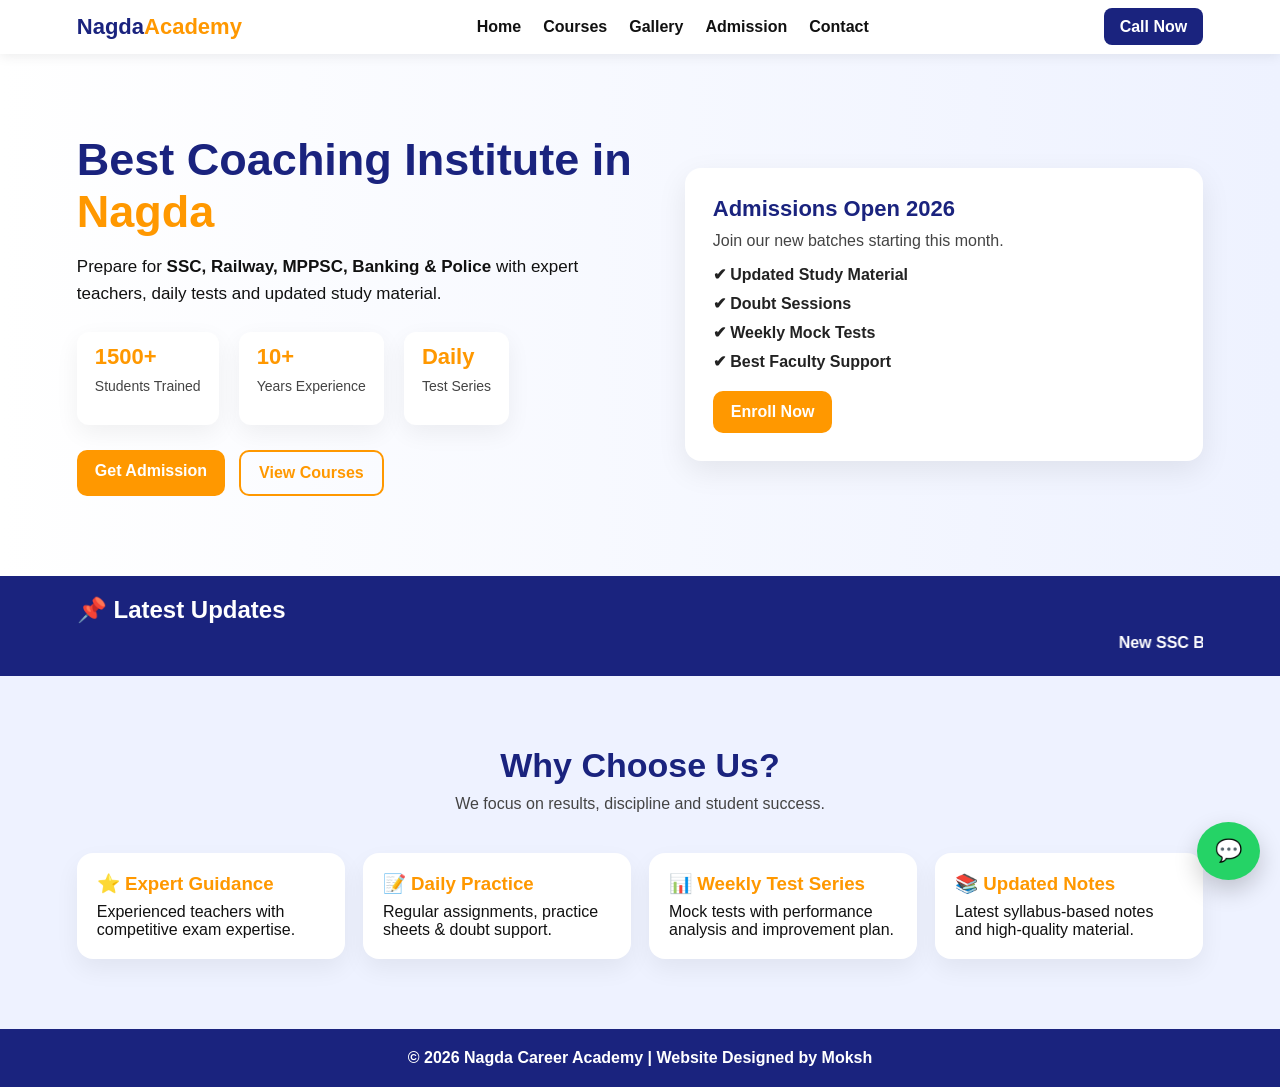
<file: index.html>
<!DOCTYPE html>
<html lang="en">

<head>
  <meta charset="UTF-8" />
  <meta name="viewport" content="width=device-width, initial-scale=1.0" />
  <title>Nagda Career Academy | Home</title>
  <link rel="stylesheet" href="style.css" />
</head>
<body>

  <!-- Navbar -->
  <header class="header">
    <nav class="navbar">
      <div class="logo">Nagda<span>Academy</span></div>

      <ul class="nav-links" id="navLinks">
        <li><a class="active-link" href="index.html">Home</a></li>
        <li><a href="courses.html">Courses</a></li>
        <li><a href="gallery.html">Gallery</a></li>
        <li><a href="admission.html">Admission</a></li>
        <li><a href="contact.html">Contact</a></li>
      </ul>

      <div class="nav-btns">
        <a href="tel:+918643054797" class="call-btn">Call Now</a>
        <button class="menu-btn" id="menuBtn">☰</button> 
      </div>
    </nav>
  </header>

  <!-- Hero -->
  <section class="hero">
    <div class="hero-content fade-in">
      <h1>Best Coaching Institute in <span>Nagda</span></h1>
      <p>
        Prepare for <b>SSC, Railway, MPPSC, Banking & Police</b> with expert teachers,
        daily tests and updated study material.
      </p>

      <div class="hero-stats">
        <div class="stat">
          <h3>1500+</h3>
          <p>Students Trained</p>
        </div>
        <div class="stat">
          <h3>10+</h3>
          <p>Years Experience</p>
        </div>
        <div class="stat">
          <h3>Daily</h3>
          <p>Test Series</p>
        </div>
      </div>

      <div class="hero-buttons">
        <a href="admission.html" class="btn">Get Admission</a>
        <a href="courses.html" class="btn-outline">View Courses</a>
      </div>
    </div>

    <div class="hero-card slide-in">
      <h2>Admissions Open 2026</h2>
      <p>Join our new batches starting this month.</p>
      <ul>
        <li>✔ Updated Study Material</li>
        <li>✔ Doubt Sessions</li>
        <li>✔ Weekly Mock Tests</li>
        <li>✔ Best Faculty Support</li>
      </ul>
      <a href="admission.html" class="btn">Enroll Now</a>
    </div>
  </section>

  <!-- Notice Board -->
  <section class="notice-board">
    <div class="notice-box">
      <h2>📌 Latest Updates</h2>
      <marquee behavior="scroll" direction="left">
        New SSC Batch Starting from 10 April | Railway Mock Test Every Sunday | MPPSC Special Batch Admissions Open |
        Free Demo Class Available
      </marquee>
    </div>
  </section>

  <!-- Why Choose Us -->
  <section class="section why">
    <h2 class="section-title">Why Choose Us?</h2>
    <p class="section-subtitle">We focus on results, discipline and student success.</p>

    <div class="why-grid">
      <div class="why-card reveal">
        <h3>⭐ Expert Guidance</h3>
        <p>Experienced teachers with competitive exam expertise.</p>
      </div>

      <div class="why-card reveal">
        <h3>📝 Daily Practice</h3>
        <p>Regular assignments, practice sheets & doubt support.</p>
      </div>

      <div class="why-card reveal">
        <h3>📊 Weekly Test Series</h3>
        <p>Mock tests with performance analysis and improvement plan.</p>
      </div>

      <div class="why-card reveal">
        <h3>📚 Updated Notes</h3>
        <p>Latest syllabus-based notes and high-quality material.</p>
      </div>
    </div>
  </section>

  <!-- Footer -->
  <footer class="footer">
    <p>© 2026 Nagda Career Academy | Website Designed by Moksh</p>
  </footer>

  <!-- WhatsApp Floating -->
  <a class="whatsapp-float" href="https://wa.me/919999999999" target="_blank">💬</a>

  <script src="script.js"></script>
</body>

</html>


<!-- 1 year vala kitne me purchase hota hai? kis platform se benefit + discount milegi?  -->
</file>
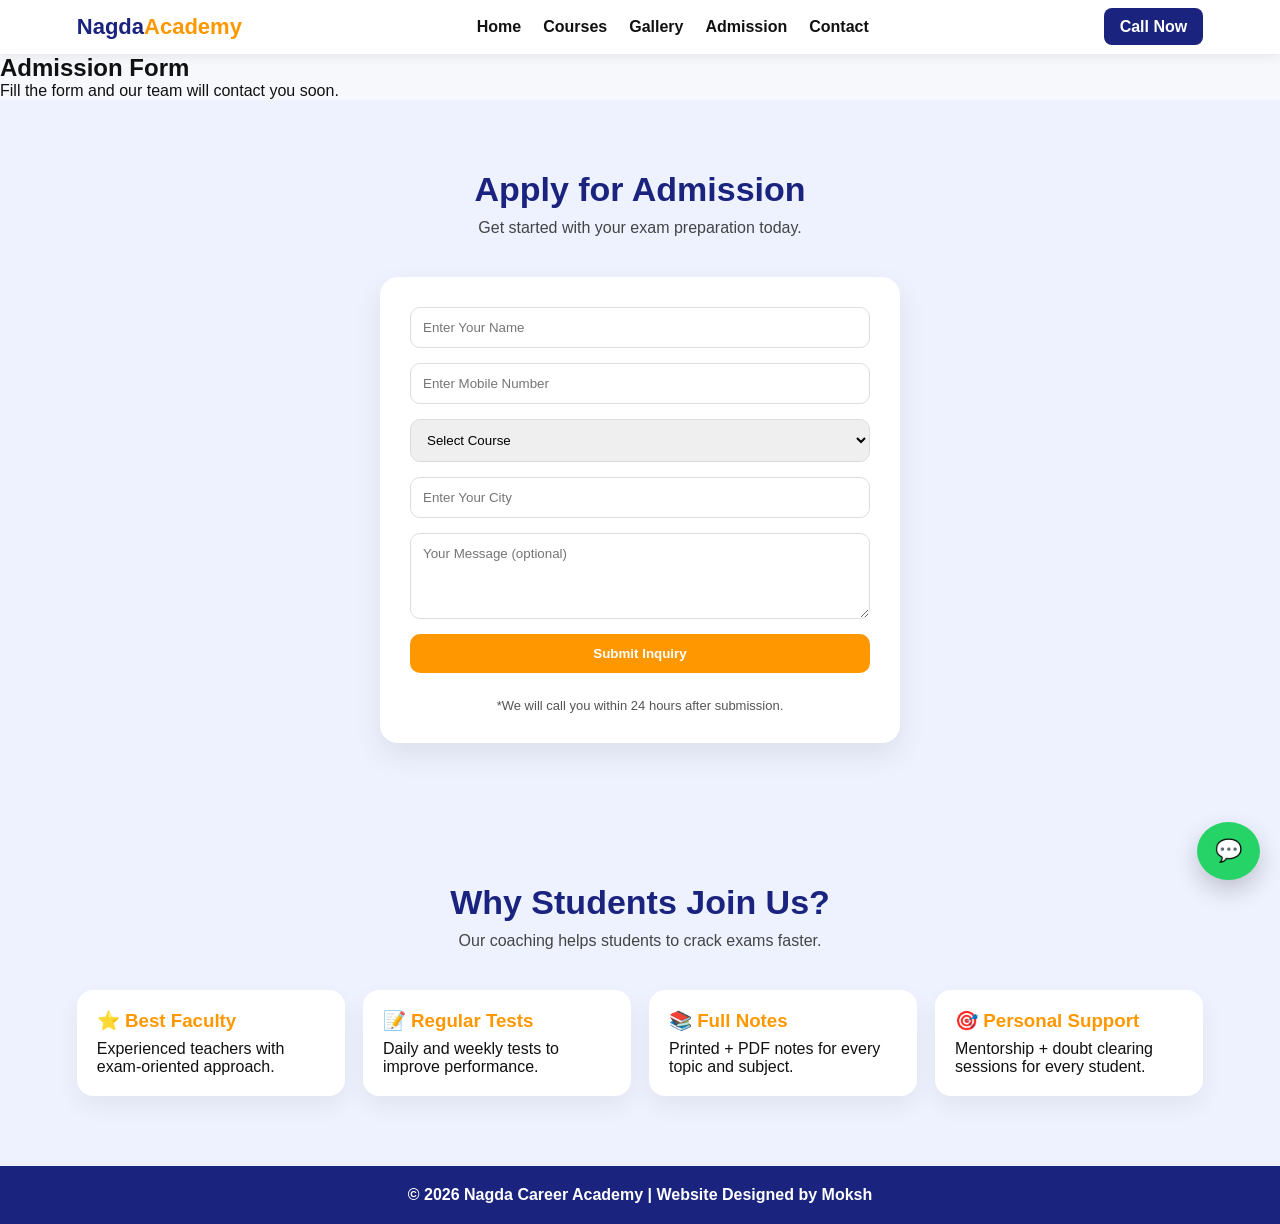
<file: admission.html>
<!DOCTYPE html>
<html lang="en">
<head>
  <meta charset="UTF-8" />
  <meta name="viewport" content="width=device-width, initial-scale=1.0" />
  <title>Nagda Career Academy | Admission</title>
  <link rel="stylesheet" href="style.css" />
</head>
<body>

  <header class="header">
    <nav class="navbar">
      <div class="logo">Nagda<span>Academy</span></div>

      <ul class="nav-links" id="navLinks">
        <li><a href="index.html">Home</a></li>
        <li><a href="courses.html">Courses</a></li>
        <li><a href="gallery.html">Gallery</a></li>
        <li><a class="active-link" href="admission.html">Admission</a></li>
        <li><a href="contact.html">Contact</a></li>
      </ul>

      <div class="nav-btns">
        <a href="tel:+919999999999" class="call-btn">Call Now</a>
        <button class="menu-btn" id="menuBtn">☰</button>
      </div>
    </nav>
  </header>

  <section class="page-banner">
    <h1 class="fade-in">Admission Form</h1>
    <p class="fade-in">Fill the form and our team will contact you soon.</p>
  </section>

  <section class="section admission">
    <h2 class="section-title reveal">Apply for Admission</h2>
    <p class="section-subtitle reveal">Get started with your exam preparation today.</p>

    <form class="admission-form reveal">
      <input type="text" placeholder="Enter Your Name" required />
      <input type="tel" placeholder="Enter Mobile Number" required />

      <select required>
        <option value="">Select Course</option>
        <option>SSC</option>
        <option>Railway</option>
        <option>MPPSC</option>
        <option>Police</option>
        <option>Banking</option>
        <option>NDA/CDS</option>
      </select>

      <input type="text" placeholder="Enter Your City" required />

      <textarea placeholder="Your Message (optional)" rows="4"></textarea>

      <button type="submit" class="btn">Submit Inquiry</button>

      <p class="form-note">
        *We will call you within 24 hours after submission.
      </p>
    </form>
  </section>

  <section class="section why">
    <h2 class="section-title reveal">Why Students Join Us?</h2>
    <p class="section-subtitle reveal">Our coaching helps students to crack exams faster.</p>

    <div class="why-grid">
      <div class="why-card reveal">
        <h3>⭐ Best Faculty</h3>
        <p>Experienced teachers with exam-oriented approach.</p>
      </div>

      <div class="why-card reveal">
        <h3>📝 Regular Tests</h3>
        <p>Daily and weekly tests to improve performance.</p>
      </div>

      <div class="why-card reveal">
        <h3>📚 Full Notes</h3>
        <p>Printed + PDF notes for every topic and subject.</p>
      </div>

      <div class="why-card reveal">
        <h3>🎯 Personal Support</h3>
        <p>Mentorship + doubt clearing sessions for every student.</p>
      </div>
    </div>
  </section>

  <footer class="footer">
    <p>© 2026 Nagda Career Academy | Website Designed by Moksh</p>
  </footer>

  <a class="whatsapp-float" href="https://wa.me/919999999999" target="_blank">💬</a>

  <script src="script.js"></script>
</body>
</html>
</file>
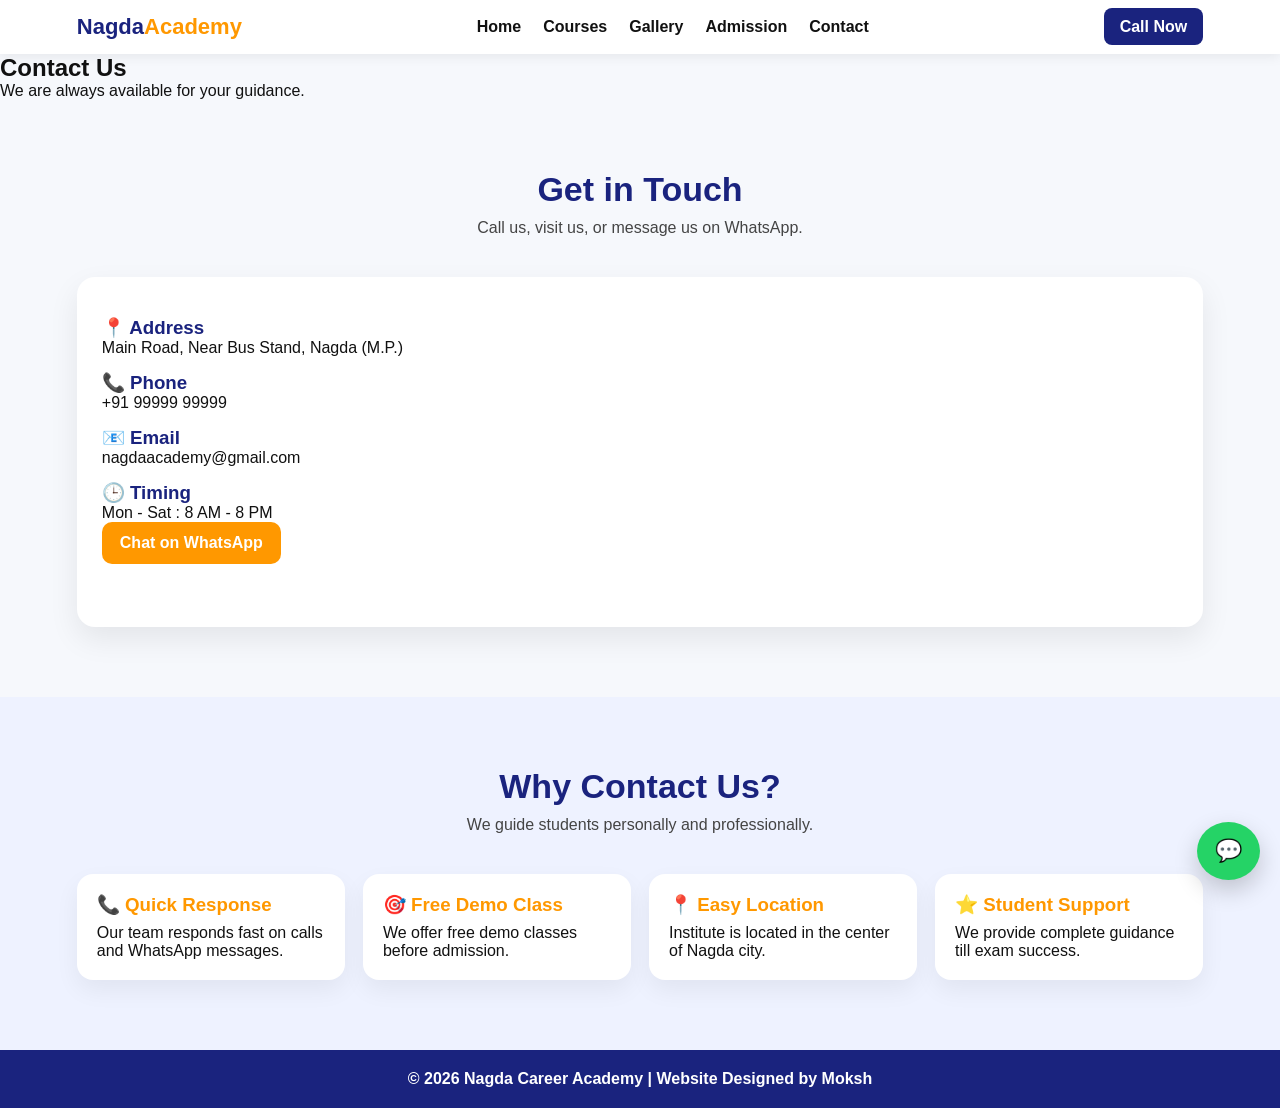
<file: contact.html>
<!DOCTYPE html>
<html lang="en">
<head>
  <meta charset="UTF-8" />
  <meta name="viewport" content="width=device-width, initial-scale=1.0" />
  <title>Nagda Career Academy | Contact</title>
  <link rel="stylesheet" href="style.css" />
</head>
<body>

  <header class="header">
    <nav class="navbar">
      <div class="logo">Nagda<span>Academy</span></div>

      <ul class="nav-links" id="navLinks">
        <li><a href="index.html">Home</a></li>
        <li><a href="courses.html">Courses</a></li>
        <li><a href="gallery.html">Gallery</a></li>
        <li><a href="admission.html">Admission</a></li>
        <li><a class="active-link" href="contact.html">Contact</a></li>
      </ul>

      <div class="nav-btns">
        <a href="tel:+919999999999" class="call-btn">Call Now</a>
        <button class="menu-btn" id="menuBtn">☰</button>
      </div>
    </nav>
  </header>

  <section class="page-banner">
    <h1 class="fade-in">Contact Us</h1>
    <p class="fade-in">We are always available for your guidance.</p>
  </section>

  <section class="section contact">
    <h2 class="section-title reveal">Get in Touch</h2>
    <p class="section-subtitle reveal">Call us, visit us, or message us on WhatsApp.</p>

    <div class="contact-box reveal">
      <div class="contact-info">
        <h3>📍 Address</h3>
        <p>Main Road, Near Bus Stand, Nagda (M.P.)</p>

        <h3>📞 Phone</h3>
        <p>+91 99999 99999</p>

        <h3>📧 Email</h3>
        <p>nagdaacademy@gmail.com</p>

        <h3>🕒 Timing</h3>
        <p>Mon - Sat : 8 AM - 8 PM</p>

        <a href="https://wa.me/919999999999" target="_blank" class="btn">
          Chat on WhatsApp
        </a>
      </div>

      <div class="map">
        <iframe 
          src="https://www.google.com/maps?q=Nagda%20Madhya%20Pradesh&output=embed"
          width="100%" height="100%" style="border:0;" allowfullscreen="" loading="lazy">
        </iframe>
      </div>
    </div>
  </section>

  <section class="section why">
    <h2 class="section-title reveal">Why Contact Us?</h2>
    <p class="section-subtitle reveal">We guide students personally and professionally.</p>

    <div class="why-grid">
      <div class="why-card reveal">
        <h3>📞 Quick Response</h3>
        <p>Our team responds fast on calls and WhatsApp messages.</p>
      </div>

      <div class="why-card reveal">
        <h3>🎯 Free Demo Class</h3>
        <p>We offer free demo classes before admission.</p>
      </div>

      <div class="why-card reveal">
        <h3>📍 Easy Location</h3>
        <p>Institute is located in the center of Nagda city.</p>
      </div>

      <div class="why-card reveal">
        <h3>⭐ Student Support</h3>
        <p>We provide complete guidance till exam success.</p>
      </div>
    </div>
  </section>

  <footer class="footer">
    <p>© 2026 Nagda Career Academy | Website Designed by Moksh</p>
  </footer>

  <a class="whatsapp-float" href="https://wa.me/919999999999" target="_blank">💬</a>

  <script src="script.js"></script>
</body>
</html>
</file>
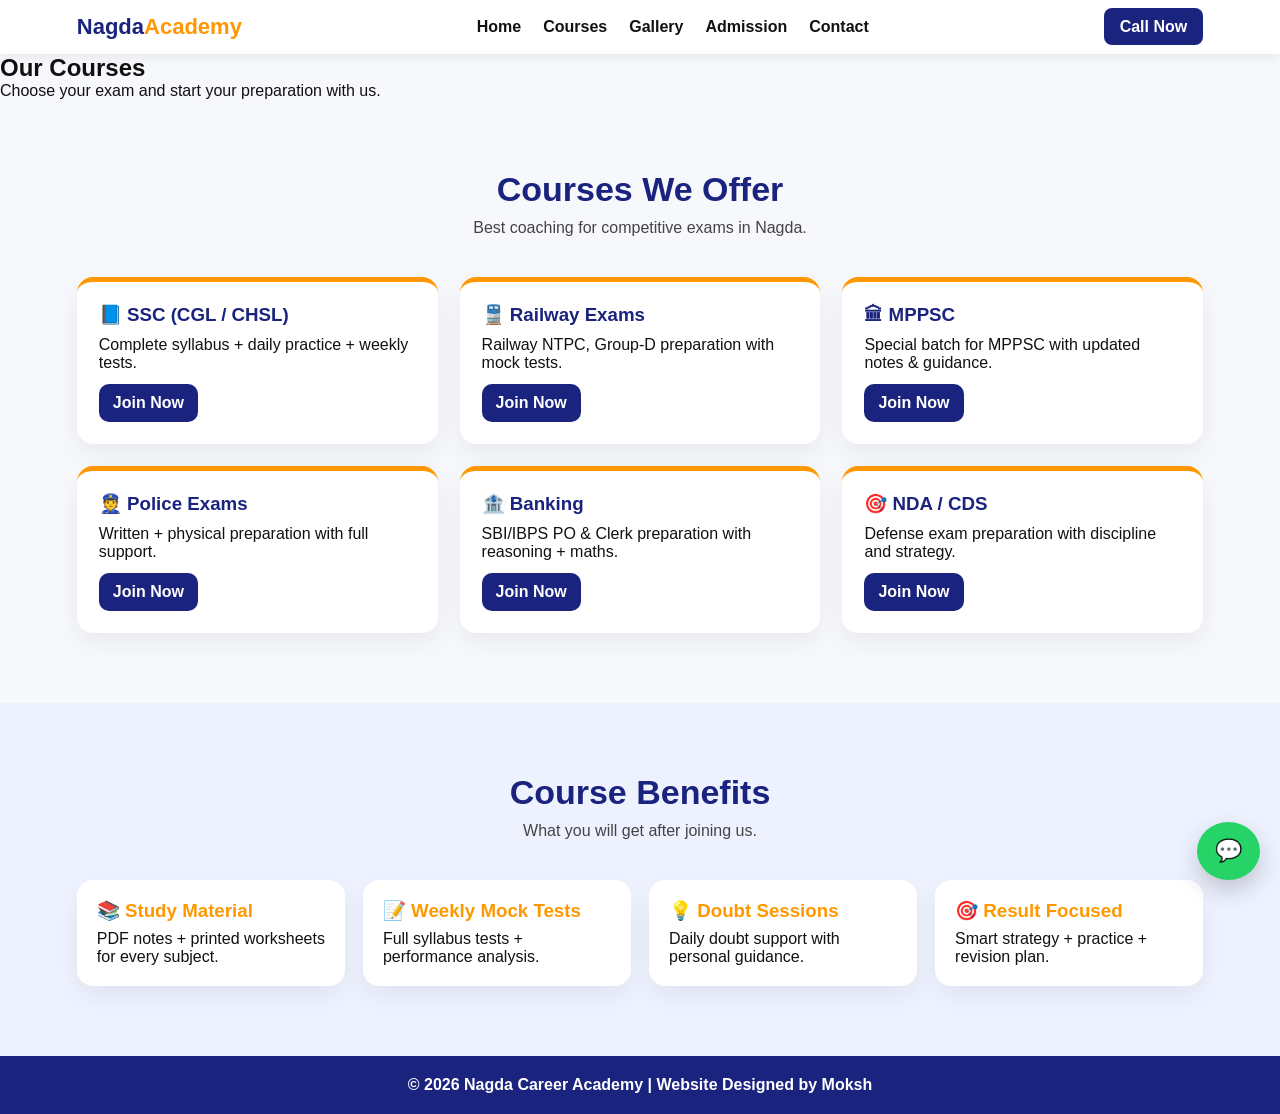
<file: courses.html>
<!DOCTYPE html>
<html lang="en">
<head>
  <meta charset="UTF-8" />
  <meta name="viewport" content="width=device-width, initial-scale=1.0" />
  <title>Nagda Career Academy | Courses</title>
  <link rel="stylesheet" href="style.css" />
</head>
<body>

  <!-- Navbar -->
  <header class="header">
    <nav class="navbar">
      <div class="logo">Nagda<span>Academy</span></div>

      <ul class="nav-links" id="navLinks">
        <li><a href="index.html">Home</a></li>
        <li><a class="active-link" href="courses.html">Courses</a></li>
        <li><a href="gallery.html">Gallery</a></li>
        <li><a href="admission.html">Admission</a></li>
        <li><a href="contact.html">Contact</a></li>
      </ul>

      <div class="nav-btns">
        <a href="tel:+919999999999" class="call-btn">Call Now</a>
        <button class="menu-btn" id="menuBtn">☰</button>
      </div>
    </nav>
  </header>

  <!-- Banner -->
  <section class="page-banner">
    <h1 class="fade-in">Our Courses</h1>
    <p class="fade-in">Choose your exam and start your preparation with us.</p>
  </section>

  <!-- Courses Section -->
  <section class="section">
    <h2 class="section-title reveal">Courses We Offer</h2>
    <p class="section-subtitle reveal">Best coaching for competitive exams in Nagda.</p>

    <div class="course-grid">
      <div class="course-card reveal">
        <h3>📘 SSC (CGL / CHSL)</h3>
        <p>Complete syllabus + daily practice + weekly tests.</p>
        <a href="admission.html" class="small-btn">Join Now</a>
      </div>

      <div class="course-card reveal">
        <h3>🚆 Railway Exams</h3>
        <p>Railway NTPC, Group-D preparation with mock tests.</p>
        <a href="admission.html" class="small-btn">Join Now</a>
      </div>

      <div class="course-card reveal">
        <h3>🏛 MPPSC</h3>
        <p>Special batch for MPPSC with updated notes & guidance.</p>
        <a href="admission.html" class="small-btn">Join Now</a>
      </div>

      <div class="course-card reveal">
        <h3>👮 Police Exams</h3>
        <p>Written + physical preparation with full support.</p>
        <a href="admission.html" class="small-btn">Join Now</a>
      </div>

      <div class="course-card reveal">
        <h3>🏦 Banking</h3>
        <p>SBI/IBPS PO & Clerk preparation with reasoning + maths.</p>
        <a href="admission.html" class="small-btn">Join Now</a>
      </div>

      <div class="course-card reveal">
        <h3>🎯 NDA / CDS</h3>
        <p>Defense exam preparation with discipline and strategy.</p>
        <a href="admission.html" class="small-btn">Join Now</a>
      </div>
    </div>
  </section>

  <!-- Extra Section -->
  <section class="section why">
    <h2 class="section-title reveal">Course Benefits</h2>
    <p class="section-subtitle reveal">What you will get after joining us.</p>

    <div class="why-grid">
      <div class="why-card reveal">
        <h3>📚 Study Material</h3>
        <p>PDF notes + printed worksheets for every subject.</p>
      </div>

      <div class="why-card reveal">
        <h3>📝 Weekly Mock Tests</h3>
        <p>Full syllabus tests + performance analysis.</p>
      </div>

      <div class="why-card reveal">
        <h3>💡 Doubt Sessions</h3>
        <p>Daily doubt support with personal guidance.</p>
      </div>

      <div class="why-card reveal">
        <h3>🎯 Result Focused</h3>
        <p>Smart strategy + practice + revision plan.</p>
      </div>
    </div>
  </section>
  <!-- Footer -->
  <footer class="footer">
    <p>© 2026 Nagda Career Academy | Website Designed by Moksh</p>
  </footer>
  <!-- WhatsApp -->
  <a class="whatsapp-float" href="https://wa.me/919999999999" target="_blank">💬</a>
  <script src="script.js"></script>
</body>
</html>
</file>
<file: style.css>
* {
  margin: 0;
  padding: 0;
  box-sizing: border-box;
  font-family: Arial, sans-serif;
}

html {
  scroll-behavior: smooth;
}

body {
  background: #f6f8fc;
  color: #111;
}

/* Navbar */
.header {
  position: sticky;
  top: 0;
  z-index: 999;
  background: white;
  box-shadow: 0 2px 12px rgba(0,0,0,0.08);
}

.navbar {
  display: flex;
  justify-content: space-between;
  align-items: center;
  padding: 14px 6%;
}

.logo {
  font-size: 22px;
  font-weight: bold;
  color: #1a237e;
}

.logo span {
  color: #ff9800;
}

.nav-links {
  display: flex;
  gap: 22px;
  list-style: none;
}

.nav-links li a {
  text-decoration: none;
  color: #111;
  font-weight: 600;
  transition: 0.3s;
}

.nav-links li a:hover {
  color: #ff9800;
}

.call-btn {
  text-decoration: none;
  background: #1a237e;
  color: white;
  padding: 10px 16px;
  border-radius: 8px;
  font-weight: bold;
  transition: 0.3s;
}

.call-btn:hover {
  transform: scale(1.05);
  background: #101a5d;
}

.menu-btn {
  display: none;
  border: none;
  font-size: 22px;
  background: transparent;
  cursor: pointer;
  margin-left: 10px;
}

/* Hero */
.hero {
  display: flex;
  justify-content: space-between;
  align-items: center;
  padding: 80px 6%;
  gap: 30px;
  background: linear-gradient(to right, #ffffff, #eef2ff);
}

.hero-content {
  flex: 1;
}

.hero-content h1 {
  font-size: 45px;
  color: #1a237e;
}

.hero-content h1 span {
  color: #ff9800;
}

.hero-content p {
  margin: 15px 0;
  font-size: 17px;
  line-height: 1.6;
  max-width: 520px;
}

.hero-stats {
  display: flex;
  gap: 20px;
  margin-top: 25px;
}

.stat {
  background: white;
  padding: 12px 18px;
  border-radius: 12px;
  box-shadow: 0 8px 25px rgba(0,0,0,0.06);
  transition: 0.3s;
}

.stat:hover {
  transform: translateY(-6px);
}

.stat h3 {
  font-size: 22px;
  color: #ff9800;
}

.stat p {
  font-size: 14px;
  margin-top: 5px;
  color: #444;
}

.hero-buttons {
  margin-top: 25px;
  display: flex;
  gap: 14px;
}

/* Hero Card */
.hero-card {
  flex: 0.8;
  background: white;
  padding: 28px;
  border-radius: 16px;
  box-shadow: 0 10px 30px rgba(0,0,0,0.08);
}

.hero-card h2 {
  color: #1a237e;
  font-size: 22px;
  margin-bottom: 10px;
}

.hero-card p {
  color: #444;
  margin-bottom: 15px;
}

.hero-card ul {
  list-style: none;
  margin-bottom: 20px;
}

.hero-card ul li {
  margin: 10px 0;
  color: #222;
  font-weight: 600;
}

/* Buttons */
.btn {
  display: inline-block;
  padding: 12px 18px;
  background: #ff9800;
  color: white;
  text-decoration: none;
  border-radius: 10px;
  font-weight: bold;
  border: none;
  cursor: pointer;
  transition: 0.3s;
}

.btn:hover {
  transform: translateY(-4px);
  background: #e68a00;
}

.btn-outline {
  display: inline-block;
  padding: 12px 18px;
  border: 2px solid #1a237e;
  color: #1a237e;
  text-decoration: none;
  border-radius: 10px;
  font-weight: bold;
  transition: 0.3s;
  background: transparent;
}

.btn-outline:hover {
  background: #1a237e;
  color: white;
  transform: translateY(-4px);
}

/* Notice Board */
.notice-board {
  padding: 20px 6%;
  background: #1a237e;
  color: white;
}

.notice-box h2 {
  margin-bottom: 10px;
}

.notice-box marquee {
  font-size: 16px;
  font-weight: bold;
}

/* Section */
.section {
  padding: 70px 6%;
}

.section-title {
  font-size: 34px;
  text-align: center;
  color: #1a237e;
}

.section-subtitle {
  text-align: center;
  margin-top: 10px;
  color: #444;
  margin-bottom: 40px;
}

/* Courses */
.course-grid {
  display: grid;
  grid-template-columns: repeat(3, 1fr);
  gap: 22px;
}

.course-card {
  background: white;
  padding: 22px;
  border-radius: 16px;
  box-shadow: 0 10px 25px rgba(0,0,0,0.06);
  transition: 0.3s;
  border-top: 5px solid #ff9800;
}

.course-card:hover {
  transform: translateY(-8px);
}

.course-card h3 {
  margin-bottom: 10px;
  color: #1a237e;
}

/* Why */
.why {
  background: #eef2ff;
}

.why-grid {
  display: grid;
  grid-template-columns: repeat(4, 1fr);
  gap: 18px;
}

.why-card {
  background: white;
  padding: 20px;
  border-radius: 16px;
  box-shadow: 0 10px 25px rgba(0,0,0,0.06);
  transition: 0.3s;
}

.why-card:hover {
  transform: translateY(-8px);
}

.why-card h3 {
  color: #ff9800;
  margin-bottom: 8px;
}

/* Gallery */
.gallery-grid {
  display: grid;
  grid-template-columns: repeat(4, 1fr);
  gap: 14px;
}

.gallery-item {
  overflow: hidden;
  border-radius: 14px;
  box-shadow: 0 10px 25px rgba(0,0,0,0.08);
}

.gallery-item img {
  width: 100%;
  height: 200px;
  object-fit: cover;
  transition: 0.4s;
}

.gallery-item:hover img {
  transform: scale(1.12);
}

/* Admission Form */
.admission {
  background: #eef2ff;
}

.admission-form {
  max-width: 520px;
  margin: auto;
  background: white;
  padding: 30px;
  border-radius: 18px;
  box-shadow: 0 12px 30px rgba(0,0,0,0.08);
  display: flex;
  flex-direction: column;
  gap: 15px;
}

.admission-form input,
.admission-form select,
.admission-form textarea {
  padding: 12px;
  border-radius: 10px;
  border: 1px solid #ddd;
  outline: none;
  transition: 0.3s;
}

.admission-form input:focus,
.admission-form select:focus,
.admission-form textarea:focus {
  border-color: #1a237e;
  box-shadow: 0 0 0 3px rgba(26,35,126,0.15);
}

/* Contact */
.contact-box {
  display: flex;
  gap: 25px;
  background: white;
  padding: 25px;
  border-radius: 18px;
  box-shadow: 0 12px 30px rgba(0,0,0,0.08);
}

.contact-info {
  flex: 1;
}

.contact-info h3 {
  margin-top: 15px;
  color: #1a237e;
}

.map {
  flex: 1;
  height: 300px;
  border-radius: 14px;
  overflow: hidden;
}

/* Footer */
.footer {
  text-align: center;
  padding: 20px;
  background: #1a237e;
  color: white;
  font-weight: bold;
}

/* WhatsApp floating */
.whatsapp-float {
  position: fixed;
  bottom: 20px;
  right: 20px;
  background: #25D366;
  color: white;
  padding: 16px 18px;
  border-radius: 50%;
  font-size: 22px;
  text-decoration: none;
  box-shadow: 0 10px 25px rgba(0,0,0,0.2);
  transition: 0.3s;
  z-index: 999;
}

.whatsapp-float:hover {
  transform: scale(1.1);
}

/* Popup */
.popup-overlay {
  position: fixed;
  top: 0;
  left: 0;
  height: 100vh;
  width: 100%;
  background: rgba(0,0,0,0.55);
  display: flex;
  justify-content: center;
  align-items: center;
  z-index: 9999;
  padding: 15px;
}

.popup {
  background: white;
  padding: 28px;
  max-width: 420px;
  border-radius: 16px;
  text-align: center;
  animation: pop 0.5s ease;
}

.popup h2 {
  color: #1a237e;
  margin-bottom: 10px;
}

.popup p {
  color: #444;
  margin-bottom: 18px;
}

.popup-btns {
  display: flex;
  justify-content: center;
  gap: 10px;
  flex-wrap: wrap;
}

.btn-outline {
  border: 2px solid #ff9800;
  color: #ff9800;
}

.btn-outline:hover {
  background: #ff9800;
  color: white;
}

/* Animations */
@keyframes pop {
  from {
    transform: scale(0.8);
    opacity: 0;
  }
  to {
    transform: scale(1);
    opacity: 1;
  }
}

.fade-in {
  animation: fadeIn 1s ease;
}

@keyframes fadeIn {
  from {
    opacity: 0;
    transform: translateY(25px);
  }
  to {
    opacity: 1;
    transform: translateY(0);
  }
}

.slide-in {
  animation: slideIn 1.1s ease;
}

@keyframes slideIn {
  from {
    opacity: 0;
    transform: translateX(35px);
  }
  to {
    opacity: 1;
    transform: translateX(0);
  }
}

/* Scroll Reveal */
.reveal {
  opacity: 0;
  transform: translateY(35px);
  transition: 0.8s ease;
}

.reveal.active {
  opacity: 1;
  transform: translateY(0);
}

/* Responsive */
@media (max-width: 950px) {
  .hero {
    flex-direction: column;
    text-align: center;
  }

  .hero-stats {
    justify-content: center;
  }

  .course-grid {
    grid-template-columns: repeat(2, 1fr);
  }

  .why-grid {
    grid-template-columns: repeat(2, 1fr);
  }

  .gallery-grid {
    grid-template-columns: repeat(2, 1fr);
  }

  .contact-box {
    flex-direction: column;
  }
}

@media (max-width: 650px) {
  .nav-links {
    display: none;
    flex-direction: column;
    position: absolute;
    top: 65px;
    left: 0;
    width: 100%;
    background: white;
    padding: 20px;
    box-shadow: 0 10px 25px rgba(0,0,0,0.08);
  }

  .nav-links.active {
    display: flex;
  }

  .menu-btn {
    display: inline-block;
  }

  .course-grid {
    grid-template-columns: 1fr;
  }

  .why-grid {
    grid-template-columns: 1fr;
  }

  .gallery-grid {
    grid-template-columns: 1fr;
  }

  .hero-content h1 {
    font-size: 32px;
  }
}


/* Small Button inside cards */
.small-btn {
  display: inline-block;
  margin-top: 12px;
  padding: 10px 14px;
  background: #1a237e;
  color: white;
  text-decoration: none;
  border-radius: 10px;
  font-weight: bold;
  transition: 0.3s;
}

.small-btn:hover {
  background: #ff9800;
  transform: translateY(-4px);
}

/* Form note */
.form-note {
  text-align: center;
  font-size: 13px;
  color: #555;
  margin-top: 10px;
}

/* Smooth Hover for Cards */
.course-card:hover,
.why-card:hover {
  border-top: 5px solid #1a237e;
  transition: 0.3s;
}
</file>
